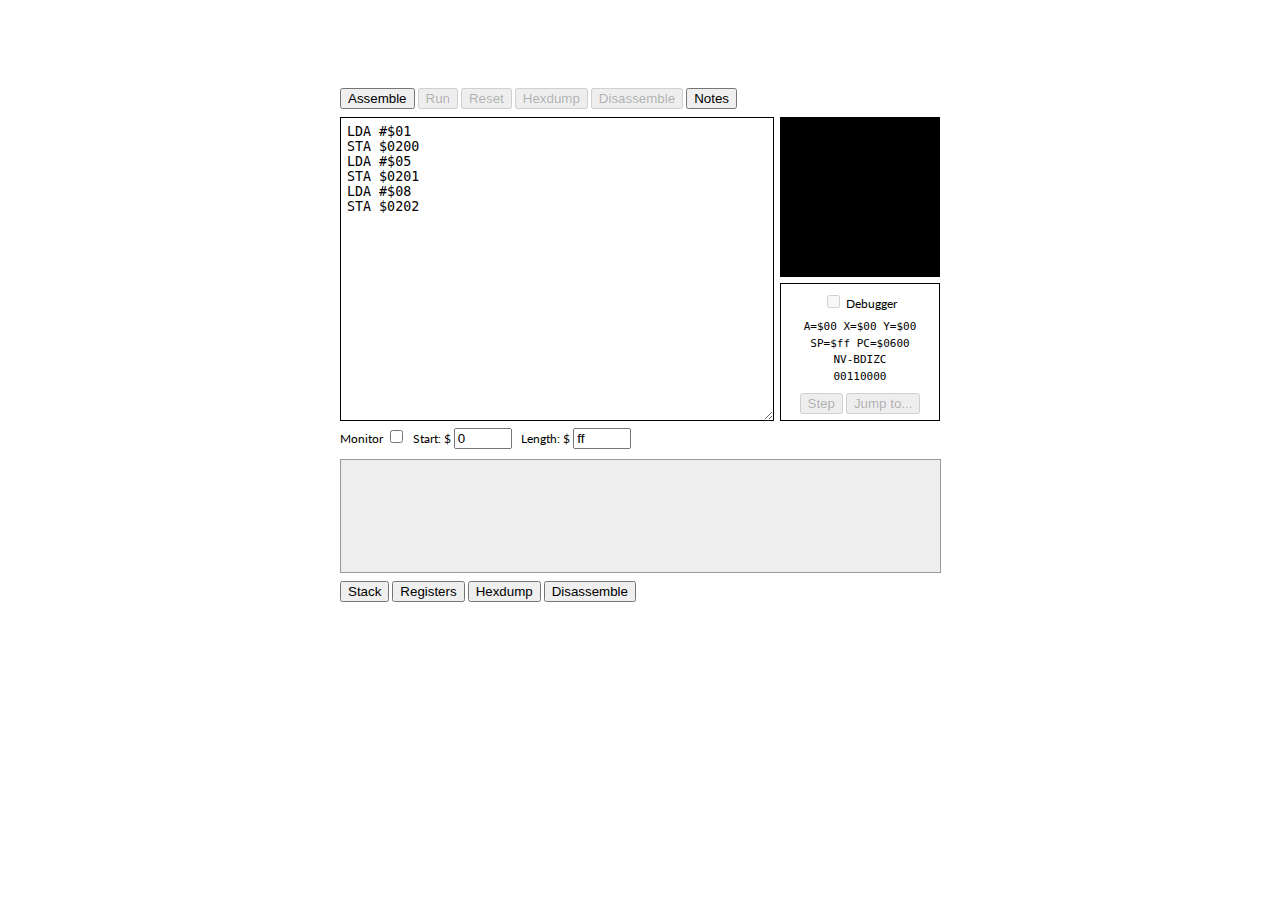
<file: backend/index.html>
<!doctype html>
<html>
  <head>
    <meta charset="utf-8">
    <meta http-equiv="X-UA-Compatible" content="chrome=1">
    <meta property="twitter:account_id" content="17736965">
    <title>Easy 6502 by skilldrick</title>

    <link rel="stylesheet" href="test_reqs/styles.css">
    <link rel="stylesheet" href="test_reqs/style.css">
    <link rel="stylesheet" href="test_reqs/pygment_trac.css">
    <meta name="viewport" content="width=device-width, initial-scale=1, user-scalable=no">
    <!--[if lt IE 9]>
    <script src="//html5shiv.googlecode.com/svn/trunk/html5.js"></script>
    <![endif]-->

  </head>
  <body>



<div class="widget">
  <div class="buttons">
    <input type="button" value="Assemble" class="assembleButton" />
    <input type="button" value="Run" class="runButton" />
    <input type="button" value="Reset" class="resetButton" />
    <input type="button" value="Hexdump" class="hexdumpButton" />
    <input type="button" value="Disassemble" class="disassembleButton" />
    <input type="button" value="Notes" class="notesButton" />
  </div>

  <textarea class="code">

LDA #$01
STA $0200
LDA #$05
STA $0201
LDA #$08
STA $0202

  </textarea>

  <canvas class="screen" width="160" height="160"></canvas>

  <div class="debugger">
    <input type="checkbox" class="debug" name="debug" />
    <label for="debug">Debugger</label>
    <div class="minidebugger"></div>
    <div class="buttons">
      <input type="button" value="Step" class="stepButton" />
      <input type="button" value="Jump to..." class="gotoButton" />
    </div>
  </div>

  <div class="monitorControls">
    <label for="monitoring">Monitor</label>
    <input type="checkbox" class="monitoring" name="monitoring" />

    <label for="start">Start: $</label>
    <input type="text" value="0" class="start" name="start" />
    <label for="length">Length: $</label>
    <input type="text" value="ff" class="length" name="length" />
  </div>

  <div class="monitor"><pre><code></code></pre></div>
  <div class="messages"><pre><code></code></pre></div>

  <div class="notes" style="display: none">Notes:

Memory location $fe contains a new random byte on every instruction.
Memory location $ff contains the ascii code of the last key pressed.

Memory locations $200 to $5ff map to the screen pixels. Different values will
draw different colour pixels. The colours are:

$0: Black
$1: White
$2: Red
$3: Cyan
$4: Purple
$5: Green
$6: Blue
$7: Yellow
$8: Orange
$9: Brown
$a: Light red
$b: Dark grey
$c: Grey
$d: Light green
$e: Light blue
$f: Light grey
    </div>
    
    <div class="buttons">
      <input type="button" value="Stack" class="displayStackButton"> <!-- Print stack to Console -->
      <input type="button" value="Registers" class="displayRegistersButton"> <!-- Print registers to Console -->
      <input type="button" value="Hexdump" class="displayHexdumpButton"> <!-- Print hexdump to Console -->
      <input type="button" value="Disassemble" class="displayDisassembleButton"> <!-- Print diassembled program to console -->
    </div>
</div>


    <script src="https://ajax.googleapis.com/ajax/libs/jquery/1.7.2/jquery.min.js"></script>
    <script src="test_reqs/es5-shim.js"></script>
    <script src="test_reqs/assembler.js"></script>

  
  </body>
</html>
</file>
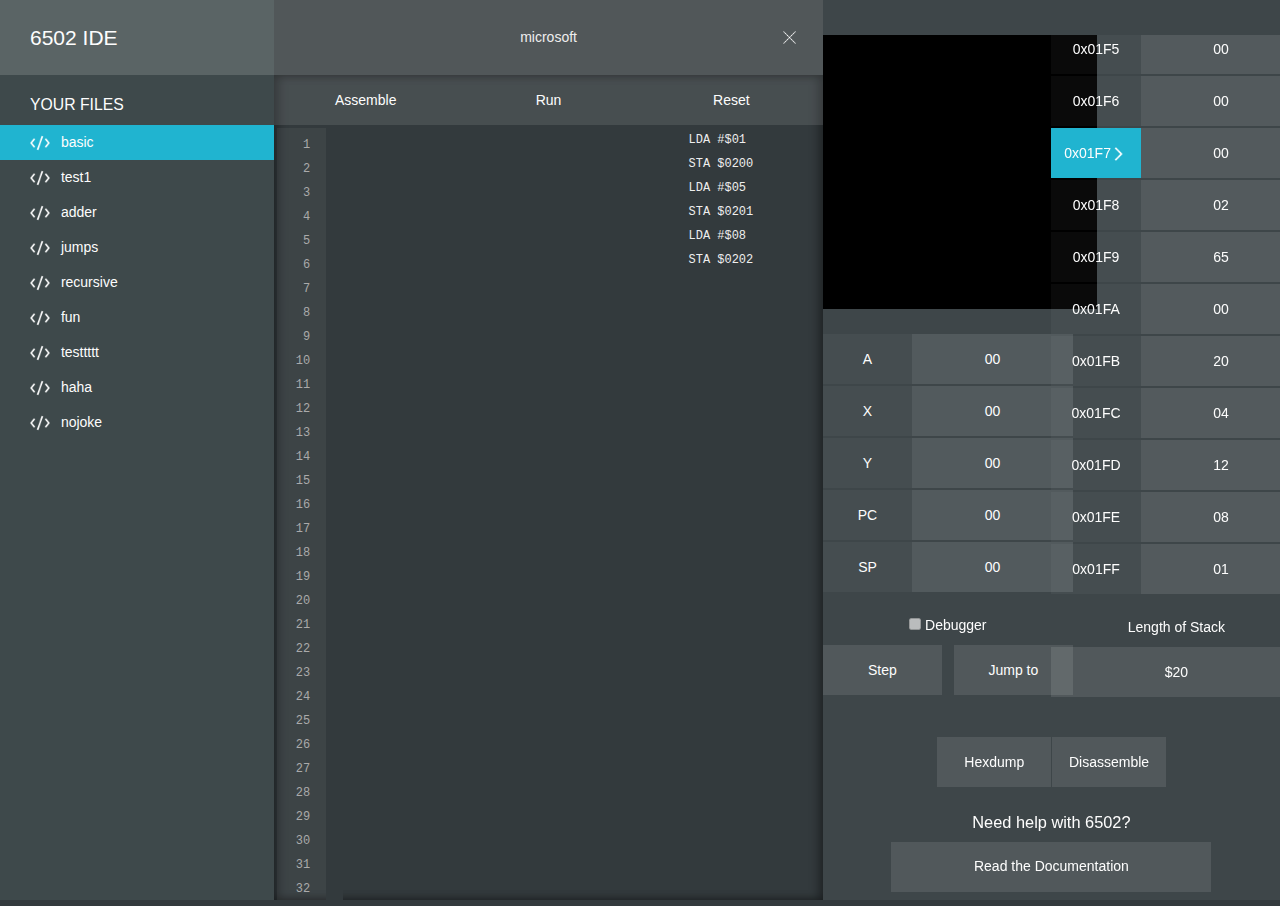
<file: frontend/index.html>
<!DOCTYPE html>
<html lang="en">
	<head>
		<title>6502 IDE</title>
		<meta name="viewport" content="width=device-width, initial-scale=1.0, user-scalable=no">
		<link rel="icon" href="images/icons/favicon.ico" type="image/x-icon">
		<link rel="shortcut icon" href="images/icons/favicon.ico" type="image/x-icon">

		<link rel="stylesheet" type="text/css" href="js/jquery.linedtextarea.css">
        
<!--

        <script type="text/javascript" src="codemirror/codemirror.js"></script>
        <link rel="stylesheet" type="text/css" href="codemirror/codemirror.css">
-->
        <!--Default CSS-->
<!--        <link rel="stylesheet" href="js/styles.css">-->
<!--        <link rel="stylesheet" href="js/style.css">-->
<!--        <link rel="stylesheet" href="js/pygment_trac.css">-->

        
<!--
        <script type="text/javascript" src="codemirror/mode/javascript/javascript.js"></script>
        <link rel="stylesheet" type="text/css" href="codemirror/theme/material.css">
-->
		<!-- Styles -->
        <link href="ss/main.css" rel="stylesheet">
	</head>
	<body>
		<div class="full-container widget">
			<section class="folder panel">
				<div class="header">
					<h1 class="title">6502 IDE</h1>
				</div>
				<div class="files">
					<h2 class="file-header">YOUR FILES</h2>
					<div id="user" class="user active" style="display:all;">
						<ul class="your-files">
							<li class="file active"><a href="#" onClick="displayFile('basic')"><img class="icon" src="images/icons/code.png"></img> basic</a></li>
							<li class="file" onClick="displayFile('test1')"><a href="#"><img class="icon" src="images/icons/code.png"></img> test1</a></li>
							<li class="file" onClick="displayFile('adder')"><a href="#"><img class="icon" src="images/icons/code.png"></img> adder</a></li>
							<li class="file" onClick="displayFile('jumps')"><a href="#"><img class="icon" src="images/icons/code.png"></img> jumps</a></li>
							<li class="file">
								<a href="#" onClick="displayFile('recursive')">
									<img class="icon" src="images/icons/code.png"></img> recursive
								</a>
							</li>
							<li class="file"><a href="#" onClick="displayFile('fun')"><img class="icon" src="images/icons/code.png"></img> fun</a></li>
							<li class="file"><a href="#" onClick="displayFile('testtttt')"><img class="icon" src="images/icons/code.png"></img> testtttt</a></li>
							<li class="file"><a href="#" onClick="displayFile('haha')"><img class="icon" src="images/icons/code.png"></img> haha</a></li>
							<li class="file"><a href="#" onClick="displayFile('nojoke')"><img class="icon" src="images/icons/code.png"></img> nojoke</a></li>
						</ul>
					</div>
					
					<div class="user inactive" style="display:none;">
						<ul class="your-files">
							<li class="file active"><a href="#" onClick="displayFile('advanced stuff')"><img class="icon" src="images/icons/code.png"></img> advanced stuff</a></li>
							<li class="file"><a href="#" onClick="displayFile('intro')"><img class="icon" src="images/icons/code.png"></img> intro</a></li>
							<li class="file">
								<a href="#" onClick="displayFile('snake')">
									<img class="icon" src="images/icons/code.png"></img> snake
								</a>
							</li>
							<li class="file"><a onClick="displayFile('bathe')" href="#"><img class="icon" src="images/icons/code.png"></img> bathe</a></li>
							<li class="file"><a onClick="displayFile('inthe')" href="#"><img class="icon" src="images/icons/code.png"></img> inthe</a></li>
							<li class="file"><a onClick="displayFile('sun')" href="#"><img class="icon" src="images/icons/code.png"></img> sun</a></li>
						</ul>
					</div>
				</div>
			</section>
			<section class="code panel">
				<div class="file-title">
					<h1 class="file-name">microsoft</h1>
					<img class="exit" src="images/icons/delete.png"></img>
				</div>
				<div class="buttons">
					<input type="button" value="Assemble" class="assembleButton" />
					<input type="button" value="Run" class="runButton" />
					<input type="button" value="Reset" class="resetButton" />
				</div>
				<div class="code-data">
					<div class="code-text">
						<textarea class="code1" id="code-textarea">
						LDA #$01
						STA $0200
						LDA #$05
						STA $0201
						LDA #$08
						STA $0202
						</textarea>
					</div>
				</div>
				<div class="console console-hidden">
					<center>
						<button id="closeConsoleButton" onclick="hideConsole()" style="width: 300px; margin: 75px auto;">Close Console</button>
					</center>
				</div>
			</section>
			<section class="display panel visible-none display-none" id="documentation" style="color:white; padding-top:10px;">
				<div class="exit">
					<a onclick="hideDocumentation()"><img src="images/icons/delete.png" width="33" height="33"></a>
				</div>
			    <div class="third">
                    <p style="text-align:center">ADC</p>
                    <p style="text-align:center">AND</p>
                    <p style="text-align:center">ASL</p>
                    <span style="display: block; height: 62px;"></span>
                    <p style="text-align:center">BCC</p>
                    <p style="text-align:center">BCS</p>
                    <p style="text-align:center">BEQ</p>
                    <p style="text-align:center">BIT</p>
                    <p style="text-align:center">BMI</p>
                    <p style="text-align:center">BNE</p>
                    <p style="text-align:center">BPL</p>
                    <p style="text-align:center">BRK</p>
                    <p style="text-align:center">BVC</p>
                    <p style="text-align:center">BVS</p>
                    <br>
                    <p style="text-align:center">CLC</p>
                    <p style="text-align:center">CLD</p>
                    <p style="text-align:center">CLI</p>
                    <p style="text-align:center">CLV</p>
                    <p style="text-align:center">CMP</p>
                    <p style="text-align:center">CPX</p>
                    <p style="text-align:center">CPY</p>
                    <br>
                    <p style="text-align:center">DEC</p>
                    <p style="text-align:center">DEX</p>
                    <p style="text-align:center">DEY</p>
                    <br>
                    <p style="text-align:center">EOR</p>
                    <br>
                    <p style="text-align:center">INC</p>
                    <p style="text-align:center">INX</p>
                    <p style="text-align:center">INY</p>
                    <br>
                    <p style="text-align:center">JMP</p>
                    <p style="text-align:center">JSR</p>
                    <br>
                    <p style="text-align:center">LDA</p>
                    <p style="text-align:center">LDX</p>
                    <p style="text-align:center">LDY</p>
                    <p style="text-align:center">LSR</p>
                    <br>
                    <p style="text-align:center">NOP</p>
                    <br>
                    <p style="text-align:center">ORA</p>
                    <br>
                    <p style="text-align:center">PHA</p>
                    <p style="text-align:center">PHP</p>
                    <p style="text-align:center">PLA</p>
                    <p style="text-align:center">PLP</p>
                    <br>
                    <p style="text-align:center">ROL</p>
                    <p style="text-align:center">ROR</p>
                    <p style="text-align:center">RTI</p>
                    <p style="text-align:center">RTS</p>
                    <br>
                    <p style="text-align:center">SBC</p>
                    <p style="text-align:center">SEC</p>
                    <p style="text-align:center">SED</p>
                    <p style="text-align:center">SEI</p>
                    <p style="text-align:center">STA</p>
                    <p style="text-align:center">STX</p>
                    <p style="text-align:center">STY</p>
                    <br>
                    <p style="text-align:center">TAX</p>
                    <p style="text-align:center">TAY</p>
                    <p style="text-align:center">TSX</p>
                    <p style="text-align:center">TXA</p>
                    <p style="text-align:center">TXS</p>
                    <p style="text-align:center">TYA</p>
			    </div>
			    <div class="two-thirds">
                    <p style="text-align:center">Add Memory to Accumulator with Carry</p>

                    <p style="text-align:center">"AND" Memory with Accumulator</p>
                    <p style="text-align:center">Shift Left One Bit (Memory or Accumulator)</p>
                    <br>
                    <p style="text-align:center">Branch on Carry Clear</p>
                    <p style="text-align:center">Branch on Carry Set</p>
                    <p style="text-align:center">Branch on Result Zero</p>
                    <p style="text-align:center">Test Bits in Memory with Accumulator</p>
                    <p style="text-align:center">Branch on Result Minus</p>
                    <p style="text-align:center">Branch on Result not Zero</p>
                    <p style="text-align:center">Branch on Result Plus</p>
                    <p style="text-align:center">Force Break</p>
                    <p style="text-align:center">Branch on Overflow Clear</p>
                    <p style="text-align:center">Branch on Overflow Set</p>
                    <br>
                    <p style="text-align:center">Clear Carry Flag</p>
                    <p style="text-align:center">Clear Decimal Mode</p>
                    <p style="text-align:center">Clear interrupt Disable Bit</p>
                    <p style="text-align:center">Clear Overflow Flag</p>
                    <p style="text-align:center">Compare Memory and Accumulator</p>
                    <p style="text-align:center">Compare Memory and Index X</p>
                    <p style="text-align:center">Compare Memory and Index Y</p>
                    <br>
                    <p style="text-align:center">Decrement Memory by One</p>
                    <p style="text-align:center">Decrement Index X by One</p>
                    <p style="text-align:center">Decrement Index Y by One</p>
                    <br>
                    <p style="text-align:center">"Exclusive-Or" Memory with Accumulator</p>
                    <br>
                    <p style="text-align:center">Increment Memory by One</p>
                    <p style="text-align:center">Increment Index X by One</p>
                    <p style="text-align:center">Increment Index Y by One</p>
                    <br>
                    <p style="text-align:center">Jump to New Location</p>
                    <p style="text-align:center">Jump to New Location Saving Return Address</p>
                    <br>
                    <p style="text-align:center">Load Accumulator with Memory</p>
                    <p style="text-align:center">Load Index X with Memory</p>
                    <p style="text-align:center">Load Index Y with Memory</p>
                    <p style="text-align:center">Shift Right One Bit (Memory or Accumulator)</p>
                    <br>
                    <p style="text-align:center">No Operation</p>
                    <br>
                    <p style="text-align:center">"OR" Memory with Accumulator</p>
                    <br>
                    <p style="text-align:center">Push Accumulator on Stack</p>
                    <p style="text-align:center">Push Processor Status on Stack</p>
                    <p style="text-align:center">Pull Accumulator from Stack</p>
                    <p style="text-align:center">Pull Processor Status from Stack</p>
                    <br>
                    <p style="text-align:center">Rotate One Bit Left (Memory or Accumulator)</p>
                    <p style="text-align:center">Rotate One Bit Right (Memory or Accumulator)</p>
                    <p style="text-align:center">Return from Interrupt</p>
                    <p style="text-align:center">Return from Subroutine</p>
                    <br>
                    <p style="text-align:center">Subtract Memory from Accumulator with Borrow</p>
                    <p style="text-align:center">Set Carry Flag</p>
                    <p style="text-align:center">Set Decimal Mode</p>
                    <p style="text-align:center">Set Interrupt Disable Status</p>
                    <p style="text-align:center">Store Accumulator in Memory</p>
                    <p style="text-align:center">Store Index X in Memory</p>
                    <p style="text-align:center">Store Index Y in Memory</p>
                    <br>
                    <p style="text-align:center">Transfer Accumulator to Index X</p>
                    <p style="text-align:center">Transfer Accumulator to Index Y</p>
                    <p style="text-align:center">Transfer Stack Pointer to Index X</p>
                    <p style="text-align:center">Transfer Index X to Accumulator</p>
                    <p style="text-align:center">Transfer Index X to Stack Pointer</p>
                    <p style="text-align:center">Transfer Index Y to Accumulator</p>
			    </div>
			</section>
			<section class="display panel" id="widgets">
			    <div class="widget">
                  	<div class="top-square">
			            <div class="half">
			                <canvas class="screen" width="274" height="274"></canvas>
							<div class="registers">
								<div class="frame" id="register-a">
									<div class="address">A</div>
									<div class="value">00</div>
								</div>
								<div class="frame" id="register-x">
									<div class="address">X</div>
									<div class="value">00</div>
								</div>
								<div class="frame" id="register-y">
									<div class="address">Y</div>
									<div class="value">00</div>
								</div>
								<div class="frame" id="register-pc">
									<div class="address">PC</div>
									<div class="value">00</div>
								</div>
								<div class="frame" id="register-sp">
									<div class="address">SP</div>
									<div class="value">00</div>
								</div>
							</div>
							
							<div class="debugger">
								<input type="checkbox" class="debug" name="debug" />
								<label for="debug">Debugger</label>
								<!-- <div class="minidebugger"></div> -->
								<div class="buttons">
									<input type="button" value="Step" class="stepButton" />
									<input type="button" value="Jump to" class="gotoButton" />
								</div>
							</div>
						</div>

			            <div class="half">
							<div class="stack">
								<div class="frame">
									<div class="address">0x01FF</div>
									<div class="value">01</div>
								</div>
								<div class="frame">
									<div class="address">0x01FE</div>
									<div class="value">08</div>
								</div>
								<div class="frame">
									<div class="address">0x01FD</div>
									<div class="value">12</div>
								</div>
								<div class="frame">
									<div class="address">0x01FC</div>
									<div class="value">04</div>
								</div>
								<div class="frame">
									<div class="address">0x01FB</div>
									<div class="value">20</div>
								</div>
								<div class="frame">
									<div class="address">0x01FA</div>
									<div class="value">00</div>
								</div>
								<div class="frame">
									<div class="address">0x01F9</div>
									<div class="value">65</div>
								</div>
								<div class="frame">
									<div class="address">0x01F8</div>
									<div class="value">02</div>
								</div>
								<div class="frame">
									<div class="address sp">0x01F7 <img src="images/icons/forward.png"></div>
									<div class="value">00</div>
								</div>
								<div class="frame">
									<div class="address">0x01F6</div>
									<div class="value">00</div>
								</div>
								<div class="frame">
									<div class="address">0x01F5</div>
									<div class="value">00</div>
								</div>
								<div class="frame">
									<div class="address">0x01F4</div>
									<div class="value">00</div>
								</div>
								<div class="frame">
									<div class="address">0x01F3</div>
									<div class="value">00</div>
								</div>
								<div class="frame">
									<div class="address">0x01F2</div>
									<div class="value">00</div>
								</div>
								<div class="frame">
									<div class="address">0x01F1</div>
									<div class="value">00</div>
								</div>
								<div class="frame">
									<div class="address">0x01F0</div>
									<div class="value">00</div>
								</div>
								<div class="frame">
									<div class="address">0x01EF</div>
									<div class="value">00</div>
								</div>
								<div class="frame">
									<div class="address">0x01EE</div>
									<div class="value">00</div>
								</div>
								<div class="frame">
									<div class="address">0x01ED</div>
									<div class="value">00</div>
								</div>
								<div class="frame">
									<div class="address">0x01EC</div>
									<div class="value">00</div>
								</div>
								<div class="frame">
									<div class="address">0x01EB</div>
									<div class="value">00</div>
								</div>
								<div class="frame">
									<div class="address">0x01EA</div>
									<div class="value">00</div>
								</div>
								<div class="frame">
									<div class="address">0x01E9</div>
									<div class="value">00</div>
								</div>
								<div class="frame">
									<div class="address">0x01E8</div>
									<div class="value">00</div>
								</div>
								<div class="frame">
									<div class="address">0x01E7</div>
									<div class="value">00</div>
								</div>
								<div class="frame">
									<div class="address">0x01E6</div>
									<div class="value">00</div>
								</div>
								<div class="frame">
									<div class="address">0x01E5</div>
									<div class="value">00</div>
								</div>
							</div>

							<div class="monitorControls">
								<label for="length">Length of Stack</label>
								<input type="text" value="$20" class="length" name="length">
							</div>
						</div>
						<!--- halves close -->

					</div>
					<div class="buttons action-button-container">
						<input class="button-offset"></input>
						<!-- <input type="button" value="Stack" class="displayStackButton"> <!-- Print stack to Console --> 
						<input type="button" value="Hexdump" class="displayHexdumpButton" onclick="showConsole();"> <!-- Print hexdump to Console -->
						<!-- <input type="button" value="Registers" class="displayRegistersButton"> <!-- Print registers to Console --> 
						<input type="button" value="Disassemble" class="displayDisassembleButton" onclick="showConsole();"> <!-- Print diassembled program to console -->
						<input class="button-offset"></input>

		                <div class="documentation-buttons" onclick="showDocumentation()">
		                	<h3>Need help with 6502?</h3>
		                	<button>Read the Documentation</button>
		                </div>
	                </div>

                  <div class="monitor"><pre><code></code></pre></div>
                  <div class="messages"><pre><code></code></pre></div>
            </div>
		</section>
		<script type="text/javascript" src="js/jquery.min.js"></script>
		<!-- <script type="text/javascript" src="js/highlighter.js"></script> -->
		<script type="text/javascript" src="js/jquery.linedtextarea.js"></script>
		<script type="text/javascript">
			$(document).ready(function() {
				console.log("Code Panel initialized");
				$("#code-textarea").linedtextarea();	
			});
        </script>
        <script type="text/javascript">
        	function showDocumentation() {
        		setTimeout(function(){ 
        			$('#widgets').addClass('display-none');
        			$('#documentation').removeClass('visible-none');
			    }, 175);  

        		$('#widgets').addClass('visible-none');
        		$('#documentation').removeClass('display-none');
        	}

        	function hideDocumentation() {
        		setTimeout(function(){ 
        			$('#documentation').addClass('display-none');
        			$('#widgets').removeClass('visible-none');
			    }, 175);  

        		$('#documentation').addClass('visible-none');
        		$('#widgets').removeClass('display-none');	
        	}
        </script>
        
        <!-- <script src="https://ajax.googleapis.com/ajax/libs/jquery/1.7.2/jquery.min.js"></script> -->
        <script src="js/es5-shim.js"></script>
        <script src="js/assembler.js"></script>
		<script src="js/filehandler.js"></script>
        <script type="text/javascript" src="js/console.js"></script>

	</body>
</html>
</file>
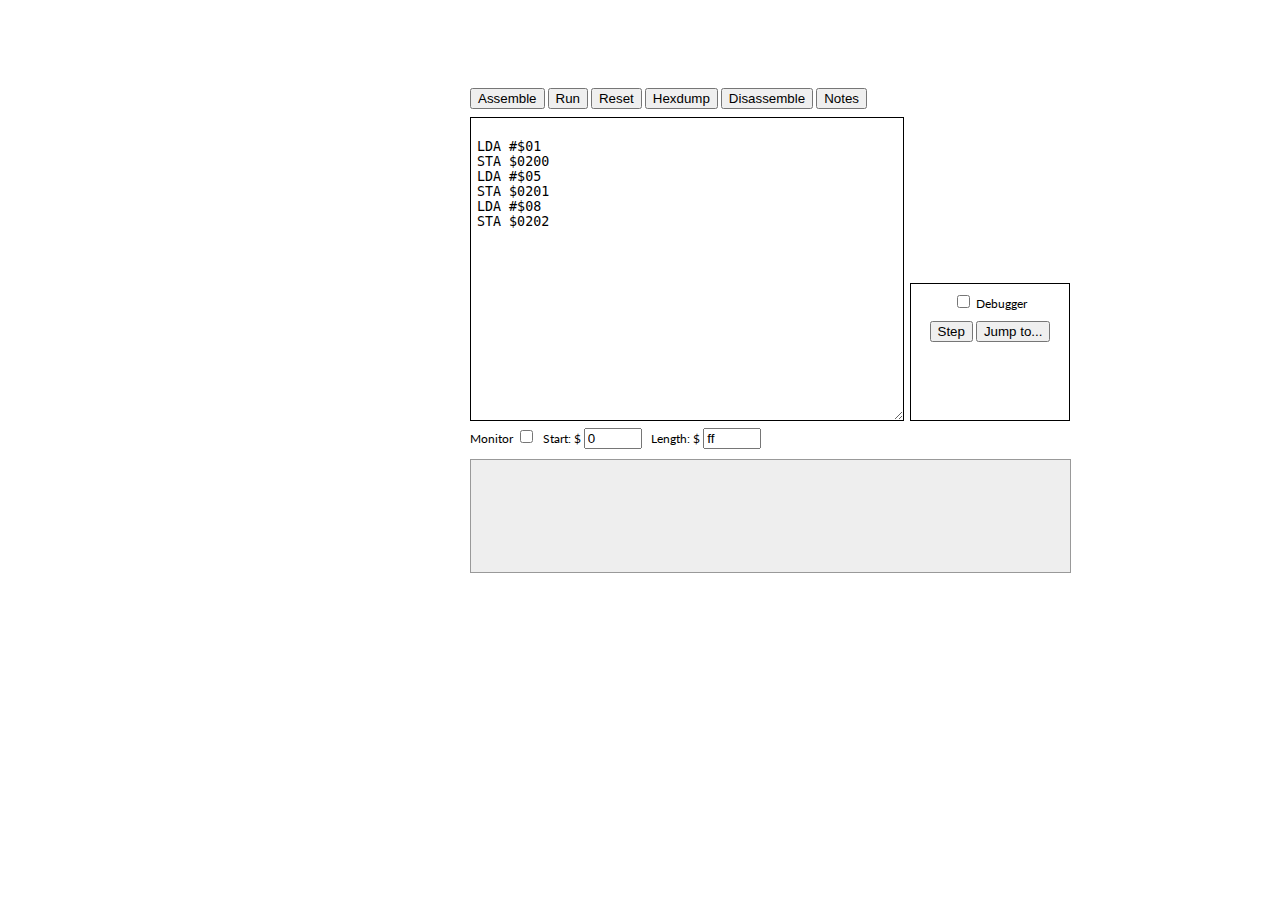
<file: test/index.html>
<!doctype html>
<html>
  <head>
    <meta charset="utf-8">
    <meta http-equiv="X-UA-Compatible" content="chrome=1">
    <meta property="twitter:account_id" content="17736965">
    <title>Easy 6502 by skilldrick</title>

    <link rel="stylesheet" href="test_reqs/styles.css">
    <link rel="stylesheet" href="test_reqs/style.css">
    <link rel="stylesheet" href="test_reqs/pygment_trac.css">
    <meta name="viewport" content="width=device-width, initial-scale=1, user-scalable=no">
    <!--[if lt IE 9]>
    <script src="//html5shiv.googlecode.com/svn/trunk/html5.js"></script>
    <![endif]-->

  </head>
  <body>
    <div class="wrapper">
      
      <section>


<div class="widget">
  <div class="buttons">
    <input type="button" value="Assemble" class="assembleButton" />
    <input type="button" value="Run" class="runButton" />
    <input type="button" value="Reset" class="resetButton" />
    <input type="button" value="Hexdump" class="hexdumpButton" />
    <input type="button" value="Disassemble" class="disassembleButton" />
    <input type="button" value="Notes" class="notesButton" />
  </div>

  <textarea class="code">

LDA #$01
STA $0200
LDA #$05
STA $0201
LDA #$08
STA $0202

  </textarea>

  <canvas class="screen" width="160" height="160"></canvas>

  <div class="debugger">
    <input type="checkbox" class="debug" name="debug" />
    <label for="debug">Debugger</label>
    <div class="minidebugger"></div>
    <div class="buttons">
      <input type="button" value="Step" class="stepButton" />
      <input type="button" value="Jump to..." class="gotoButton" />
    </div>
  </div>

  <div class="monitorControls">
    <label for="monitoring">Monitor</label>
    <input type="checkbox" class="monitoring" name="monitoring" />

    <label for="start">Start: $</label>
    <input type="text" value="0" class="start" name="start" />
    <label for="length">Length: $</label>
    <input type="text" value="ff" class="length" name="length" />
  </div>

  <div class="monitor"><pre><code></code></pre></div>
  <div class="messages"><pre><code></code></pre></div>

  <div class="notes" style="display: none">Notes:

Memory location $fe contains a new random byte on every instruction.
Memory location $ff contains the ascii code of the last key pressed.

Memory locations $200 to $5ff map to the screen pixels. Different values will
draw different colour pixels. The colours are:

$0: Black
$1: White
$2: Red
$3: Cyan
$4: Purple
$5: Green
$6: Blue
$7: Yellow
$8: Orange
$9: Brown
$a: Light red
$b: Dark grey
$c: Grey
$d: Light green
$e: Light blue
$f: Light grey
    </div>
</div>


      </section>

    </div>

    <script src="https://ajax.googleapis.com/ajax/libs/jquery/1.7.2/jquery.min.js"></script>
    <script src="test_reqs/es5-shim.js"></script>
    <script src="test_reqs/assembler.js"></script>

  
  </body>
</html>
</file>
<file: backend/test_reqs/styles.css>
@import url(https://fonts.googleapis.com/css?family=Lato:300italic,700italic,300,700);

body {
  padding:50px;
  font:14px/1.5 Lato, "Helvetica Neue", Helvetica, Arial, sans-serif;
}

h1, h2, h3, h4, h5, h6 {
  color:#222;
  margin:0 0 20px;
}

p, ul, ol, table, pre, dl {
  margin:0 0 20px;
}

h1, h2, h3 {
  line-height:1.1;
}

h1 {
  font-size:28px;
}

h2 {
  color:#393939;
}

h3, h4, h5, h6 {
  color:#494949;
}

a, a code {
  color:#33f;
  font-weight:400;
  text-decoration:none;
}

a small {
  font-size:11px;
  color:#777;
  margin-top:-0.6em;
  display:block;
}

.wrapper {
  width:860px;
  margin:0 auto;
}

blockquote {
  border-left:1px solid #e5e5e5;
  margin:0;
  padding:0 0 0 20px;
  font-style:italic;
}

code, pre {
  font-family:Monaco, Bitstream Vera Sans Mono, Lucida Console, Terminal;
  color:#333;
  font-size:12px;
}

pre {
  padding:8px 15px;
  background: #f8f8f8;
  border-radius:5px;
  border:1px solid #e5e5e5;
  overflow-x: auto;
}

table {
  width:100%;
  border-collapse:collapse;
}

th, td {
  text-align:left;
  padding:5px 10px;
  border-bottom:1px solid #e5e5e5;
}

dt {
  color:#444;
  font-weight:700;
}

th {
  color:#444;
}

img {
  max-width:100%;
}

header {
  width:270px;
  float:left;
  position:fixed;
}

section {
  width:600px;
  float:right;
  padding-bottom:50px;
}

small {
  font-size:11px;
}

hr {
  border:0;
  background:#e5e5e5;
  height:1px;
  margin:0 0 20px;
}

footer {
  width:270px;
  float:left;
  position:fixed;
  bottom:50px;
}

@media print, screen and (max-width: 960px) {
  
  div.wrapper {
    width:auto;
    margin:0;
  }
  
  header, section, footer {
    float:none;
    position:static;
    width:auto;
  }
  
  header {
    padding-right:320px;
  }
  
  section {
    border:1px solid #e5e5e5;
    border-width:1px 0;
    padding:20px 0;
    margin:0 0 20px;
  }
  
  header a small {
    display:inline;
  }
  
  header ul {
    position:absolute;
    right:50px;
    top:52px;
  }
}

@media print, screen and (max-width: 720px) {
  body {
    word-wrap:break-word;
  }
  
  header {
    padding:0;
  }
  
  header ul, header p.view {
    position:static;
  }
  
  pre, code {
    word-wrap:normal;
  }
}

@media print, screen and (max-width: 480px) {
  body {
    padding:15px;
  }
  
  header ul {
    display:none;
  }
}

@media print {
  body {
    padding:0.4in;
    font-size:12pt;
    color:#444;
  }
}
</file>
<file: backend/test_reqs/style.css>
.widget {
  width: 600px;
  margin: 30px auto;
  font-size: 12px;
  line-height: 1.5;
}

.buttons {
  margin: 8px 0;
}

.start, .length {
  width: 50px;
}

.widget pre {
  margin: 0;
  padding: 0;
  background: inherit;
  border: none;
}

.code {
  margin: 0 0 6px 0;
  padding: 6px;
  border: 1px solid black;
  width: 420px;
  height: 290px;
  font-family: monospace;
  overflow: auto;
  float: left;
}

.screen {
  float: right;
}

.debugger {
  border: 1px black solid;
  margin-top: 6px;
  padding: 3px;
  padding-top: 8px;
  height: 125px;
  width: 152px;
  text-align: center;
  float: right;
}

.minidebugger {
  margin: 0;
  margin-top: 6px;
  padding: 0;
  font-family: monospace;
  font-size: 11px;
}

.monitorControls {
  width: 587px;
  clear: both;
  margin-bottom: 10px;
  padding: 0;
}

.monitorControls input {
  margin-right: 0.5em;
}

.monitor {
  margin: 10px 0;
  padding: 6px;
  border: 1px solid #999;
  background-color: #ddd;
  width: 587px;
  height: 100px;
  overflow: auto;
  display: none;
}

.monitor-invalid {
  border: 1px inset #c00;
  padding: 2px 1px;
}

.messages {
  margin: 0;
  padding: 6px;
  border: 1px solid #999;
  background-color: #eee;
  overflow: auto;
  width: 587px;
  height: 100px;
  text-align: left;
  font-size: 12px;
  color: #444;
}
</file>
<file: backend/test_reqs/pygment_trac.css>
.highlight  { background: #ffffff; }
.highlight .c { color: #999988; font-style: italic } /* Comment */
.highlight .err { color: #a61717; background-color: #e3d2d2 } /* Error */
.highlight .k { font-weight: bold } /* Keyword */
.highlight .o { font-weight: bold } /* Operator */
.highlight .cm { color: #999988; font-style: italic } /* Comment.Multiline */
.highlight .cp { color: #999999; font-weight: bold } /* Comment.Preproc */
.highlight .c1 { color: #999988; font-style: italic } /* Comment.Single */
.highlight .cs { color: #999999; font-weight: bold; font-style: italic } /* Comment.Special */
.highlight .gd { color: #000000; background-color: #ffdddd } /* Generic.Deleted */
.highlight .gd .x { color: #000000; background-color: #ffaaaa } /* Generic.Deleted.Specific */
.highlight .ge { font-style: italic } /* Generic.Emph */
.highlight .gr { color: #aa0000 } /* Generic.Error */
.highlight .gh { color: #999999 } /* Generic.Heading */
.highlight .gi { color: #000000; background-color: #ddffdd } /* Generic.Inserted */
.highlight .gi .x { color: #000000; background-color: #aaffaa } /* Generic.Inserted.Specific */
.highlight .go { color: #888888 } /* Generic.Output */
.highlight .gp { color: #555555 } /* Generic.Prompt */
.highlight .gs { font-weight: bold } /* Generic.Strong */
.highlight .gu { color: #800080; font-weight: bold; } /* Generic.Subheading */
.highlight .gt { color: #aa0000 } /* Generic.Traceback */
.highlight .kc { font-weight: bold } /* Keyword.Constant */
.highlight .kd { font-weight: bold } /* Keyword.Declaration */
.highlight .kn { font-weight: bold } /* Keyword.Namespace */
.highlight .kp { font-weight: bold } /* Keyword.Pseudo */
.highlight .kr { font-weight: bold } /* Keyword.Reserved */
.highlight .kt { color: #445588; font-weight: bold } /* Keyword.Type */
.highlight .m { color: #009999 } /* Literal.Number */
.highlight .s { color: #d14 } /* Literal.String */
.highlight .na { color: #008080 } /* Name.Attribute */
.highlight .nb { color: #0086B3 } /* Name.Builtin */
.highlight .nc { color: #445588; font-weight: bold } /* Name.Class */
.highlight .no { color: #008080 } /* Name.Constant */
.highlight .ni { color: #800080 } /* Name.Entity */
.highlight .ne { color: #990000; font-weight: bold } /* Name.Exception */
.highlight .nf { color: #990000; font-weight: bold } /* Name.Function */
.highlight .nn { color: #555555 } /* Name.Namespace */
.highlight .nt { color: #000080 } /* Name.Tag */
.highlight .nv { color: #008080 } /* Name.Variable */
.highlight .ow { font-weight: bold } /* Operator.Word */
.highlight .w { color: #bbbbbb } /* Text.Whitespace */
.highlight .mf { color: #009999 } /* Literal.Number.Float */
.highlight .mh { color: #009999 } /* Literal.Number.Hex */
.highlight .mi { color: #009999 } /* Literal.Number.Integer */
.highlight .mo { color: #009999 } /* Literal.Number.Oct */
.highlight .sb { color: #d14 } /* Literal.String.Backtick */
.highlight .sc { color: #d14 } /* Literal.String.Char */
.highlight .sd { color: #d14 } /* Literal.String.Doc */
.highlight .s2 { color: #d14 } /* Literal.String.Double */
.highlight .se { color: #d14 } /* Literal.String.Escape */
.highlight .sh { color: #d14 } /* Literal.String.Heredoc */
.highlight .si { color: #d14 } /* Literal.String.Interpol */
.highlight .sx { color: #d14 } /* Literal.String.Other */
.highlight .sr { color: #009926 } /* Literal.String.Regex */
.highlight .s1 { color: #d14 } /* Literal.String.Single */
.highlight .ss { color: #990073 } /* Literal.String.Symbol */
.highlight .bp { color: #999999 } /* Name.Builtin.Pseudo */
.highlight .vc { color: #008080 } /* Name.Variable.Class */
.highlight .vg { color: #008080 } /* Name.Variable.Global */
.highlight .vi { color: #008080 } /* Name.Variable.Instance */
.highlight .il { color: #009999 } /* Literal.Number.Integer.Long */

.type-csharp .highlight .k { color: #0000FF }
.type-csharp .highlight .kt { color: #0000FF }
.type-csharp .highlight .nf { color: #000000; font-weight: normal }
.type-csharp .highlight .nc { color: #2B91AF }
.type-csharp .highlight .nn { color: #000000 }
.type-csharp .highlight .s { color: #A31515 }
.type-csharp .highlight .sc { color: #A31515 }
</file>
<file: frontend/codemirror/codemirror.css>
/* BASICS */

.CodeMirror {
  /* Set height, width, borders, and global font properties here */
  font-family: monospace;
  height: 300px;
  color: black;
}

/* PADDING */

.CodeMirror-lines {
  padding: 4px 0; /* Vertical padding around content */
}
.CodeMirror pre {
  padding: 0 4px; /* Horizontal padding of content */
}

.CodeMirror-scrollbar-filler, .CodeMirror-gutter-filler {
  background-color: white; /* The little square between H and V scrollbars */
}

/* GUTTER */

.CodeMirror-gutters {
  border-right: 1px solid #ddd;
  background-color: #f7f7f7;
  white-space: nowrap;
}
.CodeMirror-linenumbers {}
.CodeMirror-linenumber {
  padding: 0 3px 0 5px;
  min-width: 20px;
  text-align: right;
  color: #999;
  white-space: nowrap;
}

.CodeMirror-guttermarker { color: black; }
.CodeMirror-guttermarker-subtle { color: #999; }

/* CURSOR */

.CodeMirror-cursor {
  border-left: 1px solid black;
  border-right: none;
  width: 0;
}
/* Shown when moving in bi-directional text */
.CodeMirror div.CodeMirror-secondarycursor {
  border-left: 1px solid silver;
}
.cm-fat-cursor .CodeMirror-cursor {
  width: auto;
  border: 0;
  background: #7e7;
}
.cm-fat-cursor div.CodeMirror-cursors {
  z-index: 1;
}

.cm-animate-fat-cursor {
  width: auto;
  border: 0;
  -webkit-animation: blink 1.06s steps(1) infinite;
  -moz-animation: blink 1.06s steps(1) infinite;
  animation: blink 1.06s steps(1) infinite;
  background-color: #7e7;
}
@-moz-keyframes blink {
  0% {}
  50% { background-color: transparent; }
  100% {}
}
@-webkit-keyframes blink {
  0% {}
  50% { background-color: transparent; }
  100% {}
}
@keyframes blink {
  0% {}
  50% { background-color: transparent; }
  100% {}
}

/* Can style cursor different in overwrite (non-insert) mode */
.CodeMirror-overwrite .CodeMirror-cursor {}

.cm-tab { display: inline-block; text-decoration: inherit; }

.CodeMirror-ruler {
  border-left: 1px solid #ccc;
  position: absolute;
}

/* DEFAULT THEME */

.cm-s-default .cm-header {color: blue;}
.cm-s-default .cm-quote {color: #090;}
.cm-negative {color: #d44;}
.cm-positive {color: #292;}
.cm-header, .cm-strong {font-weight: bold;}
.cm-em {font-style: italic;}
.cm-link {text-decoration: underline;}
.cm-strikethrough {text-decoration: line-through;}

.cm-s-default .cm-keyword {color: #708;}
.cm-s-default .cm-atom {color: #219;}
.cm-s-default .cm-number {color: #164;}
.cm-s-default .cm-def {color: #00f;}
.cm-s-default .cm-variable,
.cm-s-default .cm-punctuation,
.cm-s-default .cm-property,
.cm-s-default .cm-operator {}
.cm-s-default .cm-variable-2 {color: #05a;}
.cm-s-default .cm-variable-3 {color: #085;}
.cm-s-default .cm-comment {color: #a50;}
.cm-s-default .cm-string {color: #a11;}
.cm-s-default .cm-string-2 {color: #f50;}
.cm-s-default .cm-meta {color: #555;}
.cm-s-default .cm-qualifier {color: #555;}
.cm-s-default .cm-builtin {color: #30a;}
.cm-s-default .cm-bracket {color: #997;}
.cm-s-default .cm-tag {color: #170;}
.cm-s-default .cm-attribute {color: #00c;}
.cm-s-default .cm-hr {color: #999;}
.cm-s-default .cm-link {color: #00c;}

.cm-s-default .cm-error {color: #f00;}
.cm-invalidchar {color: #f00;}

.CodeMirror-composing { border-bottom: 2px solid; }

/* Default styles for common addons */

div.CodeMirror span.CodeMirror-matchingbracket {color: #0f0;}
div.CodeMirror span.CodeMirror-nonmatchingbracket {color: #f22;}
.CodeMirror-matchingtag { background: rgba(255, 150, 0, .3); }
.CodeMirror-activeline-background {background: #e8f2ff;}

/* STOP */

/* The rest of this file contains styles related to the mechanics of
   the editor. You probably shouldn't touch them. */

.CodeMirror {
  position: relative;
  overflow: hidden;
  background: white;
}

.CodeMirror-scroll {
  overflow: scroll !important; /* Things will break if this is overridden */
  /* 30px is the magic margin used to hide the element's real scrollbars */
  /* See overflow: hidden in .CodeMirror */
  margin-bottom: -30px; margin-right: -30px;
  padding-bottom: 30px;
  height: 100%;
  outline: none; /* Prevent dragging from highlighting the element */
  position: relative;
}
.CodeMirror-sizer {
  position: relative;
  border-right: 30px solid transparent;
}

/* The fake, visible scrollbars. Used to force redraw during scrolling
   before actuall scrolling happens, thus preventing shaking and
   flickering artifacts. */
.CodeMirror-vscrollbar, .CodeMirror-hscrollbar, .CodeMirror-scrollbar-filler, .CodeMirror-gutter-filler {
  position: absolute;
  z-index: 6;
  display: none;
}
.CodeMirror-vscrollbar {
  right: 0; top: 0;
  overflow-x: hidden;
  overflow-y: scroll;
}
.CodeMirror-hscrollbar {
  bottom: 0; left: 0;
  overflow-y: hidden;
  overflow-x: scroll;
}
.CodeMirror-scrollbar-filler {
  right: 0; bottom: 0;
}
.CodeMirror-gutter-filler {
  left: 0; bottom: 0;
}

.CodeMirror-gutters {
  position: absolute; left: 0; top: 0;
  z-index: 3;
}
.CodeMirror-gutter {
  white-space: normal;
  height: 100%;
  display: inline-block;
  margin-bottom: -30px;
  /* Hack to make IE7 behave */
  *zoom:1;
  *display:inline;
}
.CodeMirror-gutter-wrapper {
  position: absolute;
  z-index: 4;
  background: none !important;
  border: none !important;
}
.CodeMirror-gutter-background {
  position: absolute;
  top: 0; bottom: 0;
  z-index: 4;
}
.CodeMirror-gutter-elt {
  position: absolute;
  cursor: default;
  z-index: 4;
}
.CodeMirror-gutter-wrapper {
  -webkit-user-select: none;
  -moz-user-select: none;
  user-select: none;
}

.CodeMirror-lines {
  cursor: text;
  min-height: 1px; /* prevents collapsing before first draw */
}
.CodeMirror pre {
  /* Reset some styles that the rest of the page might have set */
  -moz-border-radius: 0; -webkit-border-radius: 0; border-radius: 0;
  border-width: 0;
  background: transparent;
  font-family: inherit;
  font-size: inherit;
  margin: 0;
  white-space: pre;
  word-wrap: normal;
  line-height: inherit;
  color: inherit;
  z-index: 2;
  position: relative;
  overflow: visible;
  -webkit-tap-highlight-color: transparent;
}
.CodeMirror-wrap pre {
  word-wrap: break-word;
  white-space: pre-wrap;
  word-break: normal;
}

.CodeMirror-linebackground {
  position: absolute;
  left: 0; right: 0; top: 0; bottom: 0;
  z-index: 0;
}

.CodeMirror-linewidget {
  position: relative;
  z-index: 2;
  overflow: auto;
}

.CodeMirror-widget {}

.CodeMirror-code {
  outline: none;
}

/* Force content-box sizing for the elements where we expect it */
.CodeMirror-scroll,
.CodeMirror-sizer,
.CodeMirror-gutter,
.CodeMirror-gutters,
.CodeMirror-linenumber {
  -moz-box-sizing: content-box;
  box-sizing: content-box;
}

.CodeMirror-measure {
  position: absolute;
  width: 100%;
  height: 0;
  overflow: hidden;
  visibility: hidden;
}

.CodeMirror-cursor { position: absolute; }
.CodeMirror-measure pre { position: static; }

div.CodeMirror-cursors {
  visibility: hidden;
  position: relative;
  z-index: 3;
}
div.CodeMirror-dragcursors {
  visibility: visible;
}

.CodeMirror-focused div.CodeMirror-cursors {
  visibility: visible;
}

.CodeMirror-selected { background: #d9d9d9; }
.CodeMirror-focused .CodeMirror-selected { background: #d7d4f0; }
.CodeMirror-crosshair { cursor: crosshair; }
.CodeMirror-line::selection, .CodeMirror-line > span::selection, .CodeMirror-line > span > span::selection { background: #d7d4f0; }
.CodeMirror-line::-moz-selection, .CodeMirror-line > span::-moz-selection, .CodeMirror-line > span > span::-moz-selection { background: #d7d4f0; }

.cm-searching {
  background: #ffa;
  background: rgba(255, 255, 0, .4);
}

/* IE7 hack to prevent it from returning funny offsetTops on the spans */
.CodeMirror span { *vertical-align: text-bottom; }

/* Used to force a border model for a node */
.cm-force-border { padding-right: .1px; }

@media print {
  /* Hide the cursor when printing */
  .CodeMirror div.CodeMirror-cursors {
    visibility: hidden;
  }
}

/* See issue #2901 */
.cm-tab-wrap-hack:after { content: ''; }

/* Help users use markselection to safely style text background */
span.CodeMirror-selectedtext { background: none; }
</file>
<file: frontend/js/styles.css>
@import url(https://fonts.googleapis.com/css?family=Lato:300italic,700italic,300,700);

body {
  padding:50px;
  font:14px/1.5 Lato, "Helvetica Neue", Helvetica, Arial, sans-serif;
}

h1, h2, h3, h4, h5, h6 {
  color:#222;
  margin:0 0 20px;
}

p, ul, ol, table, pre, dl {
  margin:0 0 20px;
}

h1, h2, h3 {
  line-height:1.1;
}

h1 {
  font-size:28px;
}

h2 {
  color:#393939;
}

h3, h4, h5, h6 {
  color:#494949;
}

a, a code {
  color:#33f;
  font-weight:400;
  text-decoration:none;
}

a small {
  font-size:11px;
  color:#777;
  margin-top:-0.6em;
  display:block;
}

.wrapper {
  width:860px;
  margin:0 auto;
}

blockquote {
  border-left:1px solid #e5e5e5;
  margin:0;
  padding:0 0 0 20px;
  font-style:italic;
}

code, pre {
  font-family:Monaco, Bitstream Vera Sans Mono, Lucida Console, Terminal;
  color:#333;
  font-size:12px;
}

pre {
  padding:8px 15px;
  background: #f8f8f8;
  border-radius:5px;
  border:1px solid #e5e5e5;
  overflow-x: auto;
}

table {
  width:100%;
  border-collapse:collapse;
}

th, td {
  text-align:left;
  padding:5px 10px;
  border-bottom:1px solid #e5e5e5;
}

dt {
  color:#444;
  font-weight:700;
}

th {
  color:#444;
}

img {
  max-width:100%;
}

header {
  width:270px;
  float:left;
  position:fixed;
}

section {
  width:600px;
  float:right;
  padding-bottom:50px;
}

small {
  font-size:11px;
}

hr {
  border:0;
  background:#e5e5e5;
  height:1px;
  margin:0 0 20px;
}

footer {
  width:270px;
  float:left;
  position:fixed;
  bottom:50px;
}

@media print, screen and (max-width: 960px) {
  
  div.wrapper {
    width:auto;
    margin:0;
  }
  
  header, section, footer {
    float:none;
    position:static;
    width:auto;
  }
  
  header {
    padding-right:320px;
  }
  
  section {
    border:1px solid #e5e5e5;
    border-width:1px 0;
    padding:20px 0;
    margin:0 0 20px;
  }
  
  header a small {
    display:inline;
  }
  
  header ul {
    position:absolute;
    right:50px;
    top:52px;
  }
}

@media print, screen and (max-width: 720px) {
  body {
    word-wrap:break-word;
  }
  
  header {
    padding:0;
  }
  
  header ul, header p.view {
    position:static;
  }
  
  pre, code {
    word-wrap:normal;
  }
}

@media print, screen and (max-width: 480px) {
  body {
    padding:15px;
  }
  
  header ul {
    display:none;
  }
}

@media print {
  body {
    padding:0.4in;
    font-size:12pt;
    color:#444;
  }
}
</file>
<file: frontend/js/style.css>
.widget {
  width: 600px;
  margin: 30px auto;
  font-size: 12px;
  line-height: 1.5;
}

.buttons {
  margin: 8px 0;
}

.start, .length {
  width: 50px;
}

.widget pre {
  margin: 0;
  padding: 0;
  background: inherit;
  border: none;
}

.code {
  margin: 0 0 6px 0;
  padding: 6px;
  border: 1px solid black;
  width: 420px;
  height: 290px;
  font-family: monospace;
  overflow: auto;
  float: left;
}

.screen {
  float: right;
}

.debugger {
  border: 1px black solid;
  margin-top: 6px;
  padding: 3px;
  padding-top: 8px;
  height: 125px;
  width: 152px;
  text-align: center;
  float: right;
}

.minidebugger {
  margin: 0;
  margin-top: 6px;
  padding: 0;
  font-family: monospace;
  font-size: 11px;
}

.monitorControls {
  width: 587px;
  clear: both;
  margin-bottom: 10px;
  padding: 0;
}

.monitorControls input {
  margin-right: 0.5em;
}

.monitor {
  margin: 10px 0;
  padding: 6px;
  border: 1px solid #999;
  background-color: #ddd;
  width: 587px;
  height: 100px;
  overflow: auto;
  display: none;
}

.monitor-invalid {
  border: 1px inset #c00;
  padding: 2px 1px;
}

.messages {
  margin: 0;
  padding: 6px;
  border: 1px solid #999;
  background-color: #eee;
  overflow: auto;
  width: 587px;
  height: 100px;
  text-align: left;
  font-size: 12px;
  color: #444;
}
</file>
<file: frontend/js/pygment_trac.css>
.highlight  { background: #ffffff; }
.highlight .c { color: #999988; font-style: italic } /* Comment */
.highlight .err { color: #a61717; background-color: #e3d2d2 } /* Error */
.highlight .k { font-weight: bold } /* Keyword */
.highlight .o { font-weight: bold } /* Operator */
.highlight .cm { color: #999988; font-style: italic } /* Comment.Multiline */
.highlight .cp { color: #999999; font-weight: bold } /* Comment.Preproc */
.highlight .c1 { color: #999988; font-style: italic } /* Comment.Single */
.highlight .cs { color: #999999; font-weight: bold; font-style: italic } /* Comment.Special */
.highlight .gd { color: #000000; background-color: #ffdddd } /* Generic.Deleted */
.highlight .gd .x { color: #000000; background-color: #ffaaaa } /* Generic.Deleted.Specific */
.highlight .ge { font-style: italic } /* Generic.Emph */
.highlight .gr { color: #aa0000 } /* Generic.Error */
.highlight .gh { color: #999999 } /* Generic.Heading */
.highlight .gi { color: #000000; background-color: #ddffdd } /* Generic.Inserted */
.highlight .gi .x { color: #000000; background-color: #aaffaa } /* Generic.Inserted.Specific */
.highlight .go { color: #888888 } /* Generic.Output */
.highlight .gp { color: #555555 } /* Generic.Prompt */
.highlight .gs { font-weight: bold } /* Generic.Strong */
.highlight .gu { color: #800080; font-weight: bold; } /* Generic.Subheading */
.highlight .gt { color: #aa0000 } /* Generic.Traceback */
.highlight .kc { font-weight: bold } /* Keyword.Constant */
.highlight .kd { font-weight: bold } /* Keyword.Declaration */
.highlight .kn { font-weight: bold } /* Keyword.Namespace */
.highlight .kp { font-weight: bold } /* Keyword.Pseudo */
.highlight .kr { font-weight: bold } /* Keyword.Reserved */
.highlight .kt { color: #445588; font-weight: bold } /* Keyword.Type */
.highlight .m { color: #009999 } /* Literal.Number */
.highlight .s { color: #d14 } /* Literal.String */
.highlight .na { color: #008080 } /* Name.Attribute */
.highlight .nb { color: #0086B3 } /* Name.Builtin */
.highlight .nc { color: #445588; font-weight: bold } /* Name.Class */
.highlight .no { color: #008080 } /* Name.Constant */
.highlight .ni { color: #800080 } /* Name.Entity */
.highlight .ne { color: #990000; font-weight: bold } /* Name.Exception */
.highlight .nf { color: #990000; font-weight: bold } /* Name.Function */
.highlight .nn { color: #555555 } /* Name.Namespace */
.highlight .nt { color: #000080 } /* Name.Tag */
.highlight .nv { color: #008080 } /* Name.Variable */
.highlight .ow { font-weight: bold } /* Operator.Word */
.highlight .w { color: #bbbbbb } /* Text.Whitespace */
.highlight .mf { color: #009999 } /* Literal.Number.Float */
.highlight .mh { color: #009999 } /* Literal.Number.Hex */
.highlight .mi { color: #009999 } /* Literal.Number.Integer */
.highlight .mo { color: #009999 } /* Literal.Number.Oct */
.highlight .sb { color: #d14 } /* Literal.String.Backtick */
.highlight .sc { color: #d14 } /* Literal.String.Char */
.highlight .sd { color: #d14 } /* Literal.String.Doc */
.highlight .s2 { color: #d14 } /* Literal.String.Double */
.highlight .se { color: #d14 } /* Literal.String.Escape */
.highlight .sh { color: #d14 } /* Literal.String.Heredoc */
.highlight .si { color: #d14 } /* Literal.String.Interpol */
.highlight .sx { color: #d14 } /* Literal.String.Other */
.highlight .sr { color: #009926 } /* Literal.String.Regex */
.highlight .s1 { color: #d14 } /* Literal.String.Single */
.highlight .ss { color: #990073 } /* Literal.String.Symbol */
.highlight .bp { color: #999999 } /* Name.Builtin.Pseudo */
.highlight .vc { color: #008080 } /* Name.Variable.Class */
.highlight .vg { color: #008080 } /* Name.Variable.Global */
.highlight .vi { color: #008080 } /* Name.Variable.Instance */
.highlight .il { color: #009999 } /* Literal.Number.Integer.Long */

.type-csharp .highlight .k { color: #0000FF }
.type-csharp .highlight .kt { color: #0000FF }
.type-csharp .highlight .nf { color: #000000; font-weight: normal }
.type-csharp .highlight .nc { color: #2B91AF }
.type-csharp .highlight .nn { color: #000000 }
.type-csharp .highlight .s { color: #A31515 }
.type-csharp .highlight .sc { color: #A31515 }
</file>
<file: frontend/codemirror/theme/material.css>
/*

    Name:       material
    Author:     Michael Kaminsky (http://github.com/mkaminsky11)

    Original material color scheme by Mattia Astorino (https://github.com/equinusocio/material-theme)

*/

.cm-s-material {
  background-color: #333a3d;
  color: #eee;
  height: 100%;
}
.cm-s-material .CodeMirror-gutters {
  background: #373e41;
  color: #373e41;
  border: none;
}
.cm-s-material .CodeMirror-guttermarker, .cm-s-material .CodeMirror-guttermarker-subtle, .cm-s-material .CodeMirror-linenumber { color: #999; padding: 0px 15px; }
.cm-s-material .CodeMirror-cursor { border-left: 1px solid #fdfdfd; }
.cm-s-material div.CodeMirror-selected { background: rgba(255, 255, 255, 0.15); }
.cm-s-material.CodeMirror-focused div.CodeMirror-selected { background: rgba(255, 255, 255, 0.10); }
.cm-s-material .CodeMirror-line::selection, .cm-s-material .CodeMirror-line > span::selection, .cm-s-material .CodeMirror-line > span > span::selection { background: rgba(255, 255, 255, 0.10); }
.cm-s-material .CodeMirror-line::-moz-selection, .cm-s-material .CodeMirror-line > span::-moz-selection, .cm-s-material .CodeMirror-line > span > span::-moz-selection { background: rgba(255, 255, 255, 0.10); }

.cm-s-material .CodeMirror-activeline-background { background: rgba(0, 0, 0, 0); }
.cm-s-material .cm-keyword { color: #20b4d0; }
.cm-s-material .cm-operator { color: #e9eded; }
.cm-s-material .cm-variable-2 { color: #80CBC4; }
.cm-s-material .cm-variable-3 { color: #82B1FF; }
.cm-s-material .cm-builtin { color: #DECB6B; }
.cm-s-material .cm-atom { color: #ff5370; }`
.cm-s-material .cm-number { color: #ff5370; }
.cm-s-material .cm-def { color: rgba(233, 237, 237, 1); }
.cm-s-material .cm-error {
  color: rgba(255, 255, 255, 1.0);
  background-color: #ff5370;
}
.cm-s-material .cm-string { color: #C3E88D; }
.cm-s-material .cm-string-2 { color: #80CBC4; }
.cm-s-material .cm-comment { color: #546E7A; }
.cm-s-material .cm-variable { color: #eee; }
.cm-s-material .cm-tag { color: #80CBC4; }
.cm-s-material .cm-meta { color: #80CBC4; }
.cm-s-material .cm-attribute { color: #FFCB6B; }
.cm-s-material .cm-property { color: #80CBAE; }
.cm-s-material .cm-qualifier { color: #DECB6B; }
.cm-s-material .cm-variable-3 { color: #DECB6B; }
.cm-s-material .cm-tag { color: ff5370; }
.cm-s-material .CodeMirror-matchingbracket {
  text-decoration: underline;
  color: white !important;
}
</file>
<file: test/test_reqs/styles.css>
@import url(https://fonts.googleapis.com/css?family=Lato:300italic,700italic,300,700);

body {
  padding:50px;
  font:14px/1.5 Lato, "Helvetica Neue", Helvetica, Arial, sans-serif;
}

h1, h2, h3, h4, h5, h6 {
  color:#222;
  margin:0 0 20px;
}

p, ul, ol, table, pre, dl {
  margin:0 0 20px;
}

h1, h2, h3 {
  line-height:1.1;
}

h1 {
  font-size:28px;
}

h2 {
  color:#393939;
}

h3, h4, h5, h6 {
  color:#494949;
}

a, a code {
  color:#33f;
  font-weight:400;
  text-decoration:none;
}

a small {
  font-size:11px;
  color:#777;
  margin-top:-0.6em;
  display:block;
}

.wrapper {
  width:860px;
  margin:0 auto;
}

blockquote {
  border-left:1px solid #e5e5e5;
  margin:0;
  padding:0 0 0 20px;
  font-style:italic;
}

code, pre {
  font-family:Monaco, Bitstream Vera Sans Mono, Lucida Console, Terminal;
  color:#333;
  font-size:12px;
}

pre {
  padding:8px 15px;
  background: #f8f8f8;
  border-radius:5px;
  border:1px solid #e5e5e5;
  overflow-x: auto;
}

table {
  width:100%;
  border-collapse:collapse;
}

th, td {
  text-align:left;
  padding:5px 10px;
  border-bottom:1px solid #e5e5e5;
}

dt {
  color:#444;
  font-weight:700;
}

th {
  color:#444;
}

img {
  max-width:100%;
}

header {
  width:270px;
  float:left;
  position:fixed;
}

section {
  width:600px;
  float:right;
  padding-bottom:50px;
}

small {
  font-size:11px;
}

hr {
  border:0;
  background:#e5e5e5;
  height:1px;
  margin:0 0 20px;
}

footer {
  width:270px;
  float:left;
  position:fixed;
  bottom:50px;
}

@media print, screen and (max-width: 960px) {
  
  div.wrapper {
    width:auto;
    margin:0;
  }
  
  header, section, footer {
    float:none;
    position:static;
    width:auto;
  }
  
  header {
    padding-right:320px;
  }
  
  section {
    border:1px solid #e5e5e5;
    border-width:1px 0;
    padding:20px 0;
    margin:0 0 20px;
  }
  
  header a small {
    display:inline;
  }
  
  header ul {
    position:absolute;
    right:50px;
    top:52px;
  }
}

@media print, screen and (max-width: 720px) {
  body {
    word-wrap:break-word;
  }
  
  header {
    padding:0;
  }
  
  header ul, header p.view {
    position:static;
  }
  
  pre, code {
    word-wrap:normal;
  }
}

@media print, screen and (max-width: 480px) {
  body {
    padding:15px;
  }
  
  header ul {
    display:none;
  }
}

@media print {
  body {
    padding:0.4in;
    font-size:12pt;
    color:#444;
  }
}
</file>
<file: test/test_reqs/style.css>
.widget {
  width: 600px;
  margin: 30px auto;
  font-size: 12px;
  line-height: 1.5;
}

.buttons {
  margin: 8px 0;
}

.start, .length {
  width: 50px;
}

.widget pre {
  margin: 0;
  padding: 0;
  background: inherit;
  border: none;
}

.code {
  margin: 0 0 6px 0;
  padding: 6px;
  border: 1px solid black;
  width: 420px;
  height: 290px;
  font-family: monospace;
  overflow: auto;
  float: left;
}

.screen {
  float: right;
}

.debugger {
  border: 1px black solid;
  margin-top: 6px;
  padding: 3px;
  padding-top: 8px;
  height: 125px;
  width: 152px;
  text-align: center;
  float: right;
}

.minidebugger {
  margin: 0;
  margin-top: 6px;
  padding: 0;
  font-family: monospace;
  font-size: 11px;
}

.monitorControls {
  width: 587px;
  clear: both;
  margin-bottom: 10px;
  padding: 0;
}

.monitorControls input {
  margin-right: 0.5em;
}

.monitor {
  margin: 10px 0;
  padding: 6px;
  border: 1px solid #999;
  background-color: #ddd;
  width: 587px;
  height: 100px;
  overflow: auto;
  display: none;
}

.monitor-invalid {
  border: 1px inset #c00;
  padding: 2px 1px;
}

.messages {
  margin: 0;
  padding: 6px;
  border: 1px solid #999;
  background-color: #eee;
  overflow: auto;
  width: 587px;
  height: 100px;
  text-align: left;
  font-size: 12px;
  color: #444;
}
</file>
<file: test/test_reqs/pygment_trac.css>
.highlight  { background: #ffffff; }
.highlight .c { color: #999988; font-style: italic } /* Comment */
.highlight .err { color: #a61717; background-color: #e3d2d2 } /* Error */
.highlight .k { font-weight: bold } /* Keyword */
.highlight .o { font-weight: bold } /* Operator */
.highlight .cm { color: #999988; font-style: italic } /* Comment.Multiline */
.highlight .cp { color: #999999; font-weight: bold } /* Comment.Preproc */
.highlight .c1 { color: #999988; font-style: italic } /* Comment.Single */
.highlight .cs { color: #999999; font-weight: bold; font-style: italic } /* Comment.Special */
.highlight .gd { color: #000000; background-color: #ffdddd } /* Generic.Deleted */
.highlight .gd .x { color: #000000; background-color: #ffaaaa } /* Generic.Deleted.Specific */
.highlight .ge { font-style: italic } /* Generic.Emph */
.highlight .gr { color: #aa0000 } /* Generic.Error */
.highlight .gh { color: #999999 } /* Generic.Heading */
.highlight .gi { color: #000000; background-color: #ddffdd } /* Generic.Inserted */
.highlight .gi .x { color: #000000; background-color: #aaffaa } /* Generic.Inserted.Specific */
.highlight .go { color: #888888 } /* Generic.Output */
.highlight .gp { color: #555555 } /* Generic.Prompt */
.highlight .gs { font-weight: bold } /* Generic.Strong */
.highlight .gu { color: #800080; font-weight: bold; } /* Generic.Subheading */
.highlight .gt { color: #aa0000 } /* Generic.Traceback */
.highlight .kc { font-weight: bold } /* Keyword.Constant */
.highlight .kd { font-weight: bold } /* Keyword.Declaration */
.highlight .kn { font-weight: bold } /* Keyword.Namespace */
.highlight .kp { font-weight: bold } /* Keyword.Pseudo */
.highlight .kr { font-weight: bold } /* Keyword.Reserved */
.highlight .kt { color: #445588; font-weight: bold } /* Keyword.Type */
.highlight .m { color: #009999 } /* Literal.Number */
.highlight .s { color: #d14 } /* Literal.String */
.highlight .na { color: #008080 } /* Name.Attribute */
.highlight .nb { color: #0086B3 } /* Name.Builtin */
.highlight .nc { color: #445588; font-weight: bold } /* Name.Class */
.highlight .no { color: #008080 } /* Name.Constant */
.highlight .ni { color: #800080 } /* Name.Entity */
.highlight .ne { color: #990000; font-weight: bold } /* Name.Exception */
.highlight .nf { color: #990000; font-weight: bold } /* Name.Function */
.highlight .nn { color: #555555 } /* Name.Namespace */
.highlight .nt { color: #000080 } /* Name.Tag */
.highlight .nv { color: #008080 } /* Name.Variable */
.highlight .ow { font-weight: bold } /* Operator.Word */
.highlight .w { color: #bbbbbb } /* Text.Whitespace */
.highlight .mf { color: #009999 } /* Literal.Number.Float */
.highlight .mh { color: #009999 } /* Literal.Number.Hex */
.highlight .mi { color: #009999 } /* Literal.Number.Integer */
.highlight .mo { color: #009999 } /* Literal.Number.Oct */
.highlight .sb { color: #d14 } /* Literal.String.Backtick */
.highlight .sc { color: #d14 } /* Literal.String.Char */
.highlight .sd { color: #d14 } /* Literal.String.Doc */
.highlight .s2 { color: #d14 } /* Literal.String.Double */
.highlight .se { color: #d14 } /* Literal.String.Escape */
.highlight .sh { color: #d14 } /* Literal.String.Heredoc */
.highlight .si { color: #d14 } /* Literal.String.Interpol */
.highlight .sx { color: #d14 } /* Literal.String.Other */
.highlight .sr { color: #009926 } /* Literal.String.Regex */
.highlight .s1 { color: #d14 } /* Literal.String.Single */
.highlight .ss { color: #990073 } /* Literal.String.Symbol */
.highlight .bp { color: #999999 } /* Name.Builtin.Pseudo */
.highlight .vc { color: #008080 } /* Name.Variable.Class */
.highlight .vg { color: #008080 } /* Name.Variable.Global */
.highlight .vi { color: #008080 } /* Name.Variable.Instance */
.highlight .il { color: #009999 } /* Literal.Number.Integer.Long */

.type-csharp .highlight .k { color: #0000FF }
.type-csharp .highlight .kt { color: #0000FF }
.type-csharp .highlight .nf { color: #000000; font-weight: normal }
.type-csharp .highlight .nc { color: #2B91AF }
.type-csharp .highlight .nn { color: #000000 }
.type-csharp .highlight .s { color: #A31515 }
.type-csharp .highlight .sc { color: #A31515 }
</file>
<file: frontend/ss/main.css>
/*! normalize.css v3.0.2 | MIT License | git.io/normalize */
@import url(https://fonts.googleapis.com/css?family=Open+Sans:300,400,400italic|Raleway:400,300);
img, legend {
  border: 0; }

legend, td, th {
  padding: 0; }

html {
  font-family: sans-serif;
  -ms-text-size-adjust: 100%;
  -webkit-text-size-adjust: 100%; }

body {
  margin: 0; }

article, aside, details, figcaption, figure, footer, header, hgroup, main, menu, nav, section, summary {
  display: block; }

audio, canvas, progress, video {
  display: inline-block;
  vertical-align: baseline; }

audio:not([controls]) {
  display: none;
  height: 0; }

[hidden], template {
  display: none; }

a {
  background-color: transparent; }

a:active, a:hover {
  outline: 0; }

abbr[title] {
  border-bottom: 1px dotted; }

b, optgroup, strong {
  font-weight: 700; }

dfn {
  font-style: italic; }

h1 {
  font-size: 2em;
  margin: .67em 0; }

mark {
  background: #ff0;
  color: #000; }

small {
  font-size: 80%; }

sub, sup {
  font-size: 75%;
  line-height: 0;
  position: relative;
  vertical-align: baseline; }

sup {
  top: -.5em; }

sub {
  bottom: -.25em; }

svg:not(:root) {
  overflow: hidden; }

figure {
  margin: 1em 40px; }

hr {
  -moz-box-sizing: content-box;
  box-sizing: content-box;
  height: 0; }

pre, textarea {
  overflow: auto; }

code, kbd, pre, samp {
  font-family: monospace,monospace;
  font-size: 1em; }

button, input, optgroup, select, textarea {
  color: inherit;
  font: inherit;
  margin: 0; }

button {
  overflow: visible; }

button, select {
  text-transform: none; }

button, html input[type=button], input[type=reset], input[type=submit] {
  -webkit-appearance: button;
  cursor: pointer; }

button[disabled], html input[disabled] {
  cursor: default; }

button::-moz-focus-inner, input::-moz-focus-inner {
  border: 0;
  padding: 0; }

input {
  line-height: normal; }

input[type=checkbox], input[type=radio] {
  box-sizing: border-box;
  padding: 0; }

input[type=number]::-webkit-inner-spin-button, input[type=number]::-webkit-outer-spin-button {
  height: auto; }

input[type=search] {
  -webkit-appearance: textfield;
  -moz-box-sizing: content-box;
  -webkit-box-sizing: content-box;
  box-sizing: content-box; }

input[type=search]::-webkit-search-cancel-button, input[type=search]::-webkit-search-decoration {
  -webkit-appearance: none; }

fieldset {
  border: 1px solid silver;
  margin: 0 2px;
  padding: .35em .625em .75em; }

table {
  border-collapse: collapse;
  border-spacing: 0; }

html, body {
  width: 100%;
  height: 100%;
  min-height: 100%;
  margin: 0;
  height: 0;
  min-height: 100%;
  background-color: #333a3d;
  overflow: hidden; }

section {
  width: 100%;
  margin: 0;
  padding: 3.75em 0; }
  section header h1 {
    color: #fdfdfd;
    margin: 0 auto 0.1875em;
    font-family: "Source Sans Pro", "Consolas", sans-serif;
    font-size: 2.25em;
    text-align: center; }

html {
  font-size: 62.5%; }
  @media screen and (min-width: 33.75em) {
    html {
      font-size: 65%; } }
  @media screen and (min-width: 61.625em) {
    html {
      font-size: 70%; } }
  @media screen and (min-width: 75em) {
    html {
      font-size: 80; } }
  @media screen and (min-width: 100em) {
    html {
      font-size: 92.5%; } }

body {
  color: #1d1d1d;
  font-family: "Source Sans Pro", "Consolas", sans-serif;
  font-size: 1.25em;
  font-weight: 300;
  line-height: 1.25; }

h {
  font-size: 3em; }

h {
  font-size: 2.25em; }

h {
  font-size: 1.5em; }

h {
  font-size: 1.125em; }

h {
  font-size: 1em; }

h {
  font-size: 0.75em; }

h1, h2, h3, h4, h5, h6 {
  font-family: "Source Sans Pro", "Consolas", sans-serif;
  font-weight: 300;
  line-height: 1.25;
  margin: 0 0 0.625em;
  padding: 0; }

p {
  font-family: "Source Sans Pro", "Consolas", sans-serif;
  font-size: 1.125em;
  font-weight: 400;
  line-height: 1.8; }

a {
  color: #20b4d0;
  text-decoration: none;
  transition: color 175ms ease; }
  a:active, a:focus, a:hover {
    opacity: 0.8; }

button, .button, .monitorControls input, .debugger input[type="button"], .buttons input, .action-button-container input {
  width: 250px;
  height: 50px;
  margin: 10px auto 0;
  padding: 12px 12px;
  background: rgba(255, 255, 255, 0.1);
  color: #fdfdfd;
  border: none;
  border-radius: 0px;
  outline: none;
  text-align: center;
  -webkit-transition: all 175ms ease;
  -moz-transition: all 175ms ease;
  -ms-transition: all 175ms ease;
  -o-transition: all 175ms ease;
  transition: all 175ms ease; }
  button:hover, .button:hover, .monitorControls input:hover, .debugger input[type="button"]:hover, .buttons input:hover, .action-button-container input:hover {
    background: rgba(255, 255, 255, 0.2); }

html {
  box-sizing: border-box; }

*, *::after, *::before {
  box-sizing: inherit; }

.container {
  width: 860px;
  max-width: 90%;
  margin-left: auto;
  margin-right: auto;
  margin: 0 auto; }
  .container::after {
    clear: both;
    content: "";
    display: table; }

.row {
  display: block; }
  .row::after {
    clear: both;
    content: "";
    display: table; }

/* Layout.scss */
div.full-container {
  width: 100%;
  height: 100%;
  min-height: 100%;
  margin: 0;
  height: 0; }

section.folder {
  background: #3e494b;
  float: left;
  display: block;
  margin-right: 0%;
  width: 21.42857%; }
  section.folder:last-child {
    margin-right: 0; }

section.code {
  background: #333a3d;
  float: left;
  display: block;
  margin-right: 0%;
  width: 42.85714%; }
  section.code:last-child {
    margin-right: 0; }

section.display {
  background: #3e4649;
  float: left;
  display: block;
  margin-right: 0%;
  width: 35.71429%; }
  section.display:last-child {
    margin-right: 0; }

section.panel {
  height: 100%;
  margin: 0;
  padding: 0; }

/* Code Panel */
section.code div.file-title {
  width: 100%;
  height: 75px;
  margin: 0;
  padding: 0;
  background: rgba(255, 255, 255, 0.15); }
  section.code div.file-title .file-name {
    color: #eee;
    font-size: 1em;
    text-align: center;
    line-height: 75px; }
  section.code div.file-title img.exit {
    width: 17px;
    height: 17px;
    position: absolute;
    top: 29px;
    right: calc(35.7142857% + 25px); }
section.code .CodeMirror-line {
  margin-left: 20px; }
section.code .CodeMirror-cursors {
  margin-left: 20px; }
section.code div.code-data {
  width: 100%;
  height: calc(100% - 75px);
  font-size: 1.125em;
  line-height: 1.8;
  padding: 0;
  -webkit-box-shadow: inset 5px 0px 10px 0px rgba(0, 0, 0, 0.33), inset -5px 0px 10px 0px rgba(0, 0, 0, 0.33);
  -moz-box-shadow: inset 5px 0px 10px 0px rgba(0, 0, 0, 0.33), inset -5px 0px 10px 0px rgba(0, 0, 0, 0.33);
  box-shadow: inset 5px 0px 10px 0px rgba(0, 0, 0, 0.33), inset -5px 0px 10px 0px rgba(0, 0, 0, 0.33); }
  section.code div.code-data .linedwrap {
    width: 100%;
    height: 100%;
    border: none; }
    section.code div.code-data .linedwrap .codelines {
      padding: 5px 0 0 0; }
      section.code div.code-data .linedwrap .codelines .lineno {
        padding-right: 0.1em;
        font-size: 0.9375em;
        line-height: 2 !important; }
  section.code div.code-data .lines {
    width: 66px !important;
    min-height: calc(100% - 75px);
    list-style: none;
    color: #777;
    margin: 0;
    padding: 0px 15px 0 0;
    background-color: rgba(255, 255, 255, 0.05);
    text-align: right;
    border-right: 17px solid #333a3d; }
section.code div.code-text {
  float: left;
  display: block;
  margin-right: 0%;
  width: 100%;
  height: calc(100% - 50px);
  margin: 0;
  padding: 0; }
  section.code div.code-text:last-child {
    margin-right: 0; }
  section.code div.code-text .lines, section.code div.code-text .linedtextarea {
    height: 100%; }
  section.code div.code-text textarea.code1 {
    width: 100%;
    height: 100%;
    padding: 0;
    background: none;
    color: #eee;
    line-height: 2 !important;
    border: none;
    outline: none;
    text-align: left;
    font-size: 0.9375em;
    overflow: hidden;
    overflow-y: scroll;
    resize: none; }

/* File System */
section.folder {
  color: #fdfdfd; }
  section.folder div.header {
    width: 100%;
    height: 75px;
    margin: 0;
    padding: 0;
    background: rgba(255, 255, 255, 0.15); }
    section.folder div.header h1.title {
      font-size: 1.5em;
      margin: 0 30px;
      line-height: 75px; }
  section.folder div.files {
    width: 100%;
    height: calc(100% - 75px);
    margin: 0;
    padding: 20px 0; }
    section.folder div.files h2.file-header {
      font-size: 1.125em;
      margin-left: 30px; }
    section.folder div.files ul.your-files {
      list-style: none;
      margin: 0;
      padding: 0; }
      section.folder div.files ul.your-files li.file {
        font-size: 1em;
        line-height: 2.5;
        padding: 0 30px; }
        section.folder div.files ul.your-files li.file a {
          color: #fdfdfd;
          text-decoration: none; }
        section.folder div.files ul.your-files li.file img.icon {
          width: 20px;
          margin-right: 7px;
          vertical-align: middle; }
        section.folder div.files ul.your-files li.file img.delete {
          position: relative;
          top: 17px;
          width: 15px;
          height: 15px;
          float: right; }
        section.folder div.files ul.your-files li.file.active {
          background: #20b4d0; }

.half {
  float: left;
  display: block;
  margin-right: 0%;
  width: 50%; }
  .half:last-child {
    margin-right: 0; }

.display-none {
  display: none !important; }

.visible-none {
  opacity: 0; }

#documentation {
  padding-top: 50px !important;
  overflow-y: scroll !important;
  -webkit-transition: all 175ms ease;
  -moz-transition: all 175ms ease;
  -ms-transition: all 175ms ease;
  -o-transition: all 175ms ease;
  transition: all 175ms ease; }
  #documentation img {
    position: fixed;
    top: 25px;
    right: 40px; }

#widgets {
  -webkit-transition: all 175ms ease;
  -moz-transition: all 175ms ease;
  -ms-transition: all 175ms ease;
  -o-transition: all 175ms ease;
  transition: all 175ms ease; }

.third {
  float: left;
  display: block;
  margin-right: 0%;
  width: 30%; }

.half:last-child {
  margin-right: 0; }

.two-thirds {
  float: left;
  display: block;
  margin-right: 0%;
  width: 70%; }

.half:last-child {
  margin-right: 0; }

.top-square {
  padding-top: 35px; }

canvas.screen {
  display: block;
  margin: 0 auto 25px; }

.stack {
  min-width: 250px;
  width: 80%;
  max-width: 300px;
  height: 559px;
  max-height: 70%;
  margin: 0 auto;
  display: flex;
  flex-direction: column-reverse;
  overflow-y: scroll; }
  .stack .frame {
    width: 100%;
    height: 50px;
    line-height: 50px;
    margin-top: 2px;
    color: #fdfdfd;
    text-align: center;
    background: rgba(255, 255, 255, 0.04); }
    .stack .frame .address {
      float: left;
      display: block;
      margin-right: 0%;
      width: 35.71429%; }
      .stack .frame .address:last-child {
        margin-right: 0; }
      .stack .frame .address.sp {
        background: #20b4d0; }
        .stack .frame .address.sp img {
          display: inline-block;
          height: 20px;
          vertical-align: middle;
          margin: 0 0 0 -7px; }
    .stack .frame .value {
      float: left;
      display: block;
      margin-right: 0%;
      width: 64.28571%;
      background: rgba(255, 255, 255, 0.075); }
      .stack .frame .value:last-child {
        margin-right: 0; }

.registers {
  min-width: 250px;
  width: 80%;
  max-width: 300px;
  margin: 0 auto; }
  .registers .frame {
    width: 100%;
    height: 50px;
    line-height: 50px;
    margin-top: 2px;
    color: #fdfdfd;
    text-align: center;
    background: rgba(255, 255, 255, 0.04); }
    .registers .frame .address {
      float: left;
      display: block;
      margin-right: 0%;
      width: 35.71429%; }
      .registers .frame .address:last-child {
        margin-right: 0; }
    .registers .frame .value {
      float: left;
      display: block;
      margin-right: 0%;
      width: 64.28571%;
      background: rgba(255, 255, 255, 0.075); }
      .registers .frame .value:last-child {
        margin-right: 0; }

.monitorControls {
  min-width: 250px;
  width: 80%;
  max-width: 300px;
  margin: 25px auto 0;
  color: #fdfdfd;
  text-align: center; }
  .monitorControls input {
    width: 100%; }

.debugger {
  min-width: 250px;
  width: 80%;
  max-width: 300px;
  margin: 25px auto 0;
  color: #fdfdfd;
  text-align: center; }
  .debugger input[type="checkbox"] {
    width: 12px;
    height: 12px;
    border: none;
    border-radius: 0px;
    outline: none;
    background: rgba(255, 255, 255, 0.1); }
  .debugger .buttons input:nth-child(1) {
    float: left; }
  .debugger .buttons input:nth-child(2) {
    float: right; }
  .debugger input[type="button"] {
    display: inline-block;
    width: calc(50% - 6px); }

.buttons input {
  float: left;
  display: block;
  margin-right: 0%;
  width: 33.33333%;
  margin: 0; }
  .buttons input:last-child {
    margin-right: 0; }

.action-button-container {
  position: relative;
  top: 40px;
  width: 100%;
  margin: auto; }
  .action-button-container .button-offset {
    float: left;
    display: block;
    margin-right: 0%;
    width: 25%;
    opacity: 0;
    cursor: default; }
    .action-button-container .button-offset:last-child {
      margin-right: 0; }
  .action-button-container input {
    float: left;
    display: block;
    margin-right: 0%;
    width: 25%;
    margin: 0 auto; }
    .action-button-container input:last-child {
      margin-right: 0; }
    .action-button-container input:nth-child(3) {
      border-left: 1px solid #3e4649; }
  .action-button-container .documentation-buttons {
    position: relative;
    top: 25px;
    text-align: center;
    color: #fdfdfd; }
    .action-button-container .documentation-buttons h3 {
      margin: 10px auto; }
    .action-button-container .documentation-buttons button {
      width: 320px;
      margin: 0 auto; }

/* Console.scss */
div.console-visible {
  height: calc(65% - 75px) !important; }

.console {
  width: 100%;
  height: 35%;
  background: rgba(255, 255, 255, 0.15);
  color: #fdfdfd;
  padding: 50px 0;
  overflow-y: scroll; }

.console-show {
  display: block; }

.console-hidden {
  display: none; }

/* Scrollbar */
::-webkit-scrollbar {
  width: 15px; }

.code::-webkit-scrollbar-track {
  background: none; }

::-webkit-scrollbar-thumb {
  background: #596466; }

/*# sourceMappingURL=main.css.map */
</file>
